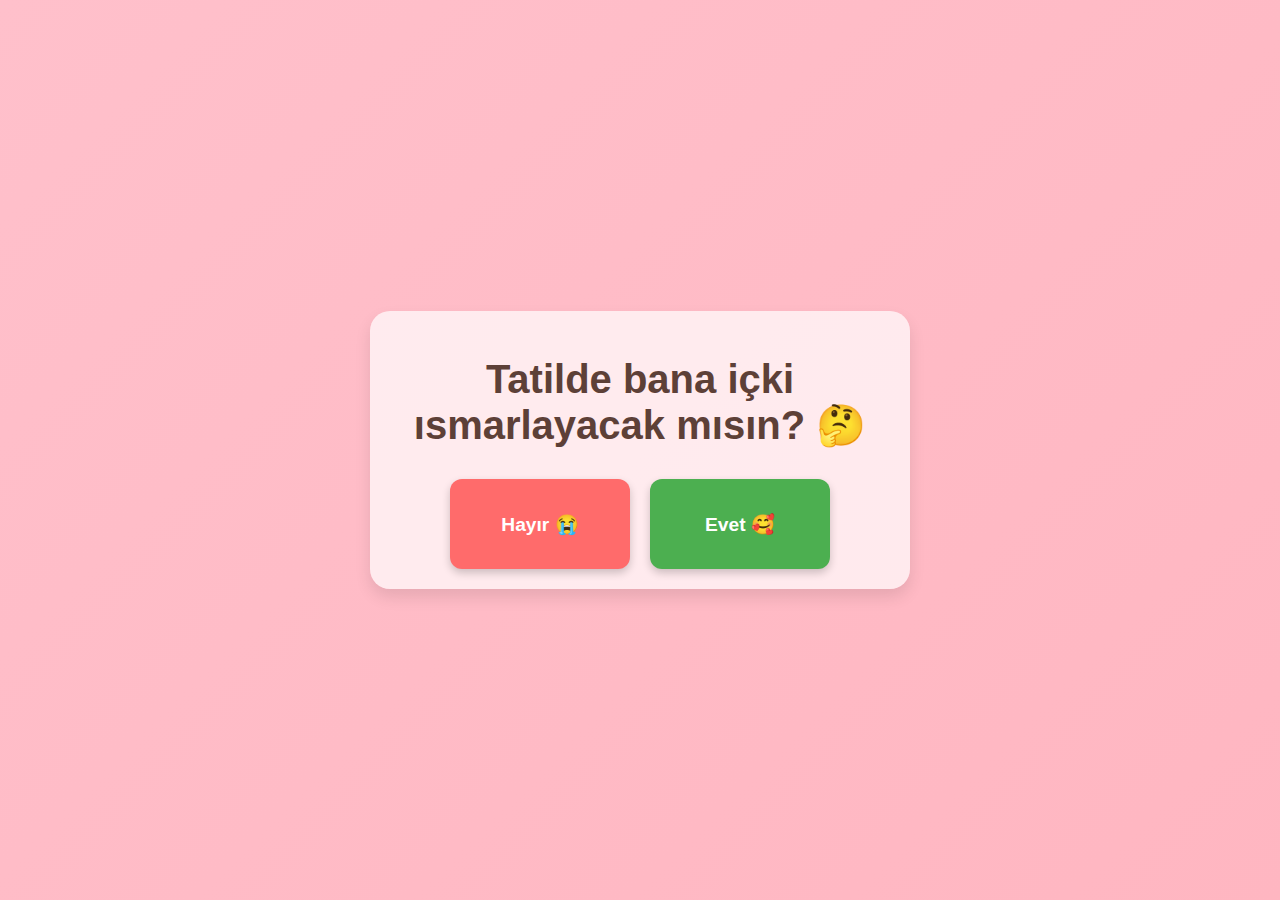
<file: index.html>
<!DOCTYPE html>
<html lang="tr">
<head>
    <meta charset="UTF-8">
    <meta name="viewport" content="width=device-width, initial-scale=1.0">
    <title>Sana Bir Sorum Var...</title>
    <link rel="stylesheet" href="style.css">
</head>
<body>

    <div class="container">
        <h1>Tatilde bana içki ısmarlayacak mısın? 🤔</h1>
        <div class="button-container">
            <div class="button" id="no-button">Hayır 😭</div>
            <a href="tebrikler.html" class="button" id="yes-button">Evet 🥰</a>
        </div>
    </div>

    <script>
        const noButton = document.getElementById('no-button');
        const yesButton = document.getElementById('yes-button');

        let yesButtonScale = 1;

        noButton.addEventListener('mouseover', () => {
            const viewportWidth = window.innerWidth;
            const viewportHeight = window.innerHeight;
            
            const buttonWidth = noButton.offsetWidth;
            const buttonHeight = noButton.offsetHeight;

            // Rastgele X ve Y pozisyonları hesaplıyoruz
            // Kutunun ekran dışına taşmaması için sınırlar belirlendi
            const randomX = Math.floor(Math.random() * (viewportWidth - buttonWidth));
            const randomY = Math.floor(Math.random() * (viewportHeight - buttonHeight));

            noButton.style.position = 'absolute';
            noButton.style.left = `${randomX}px`;
            noButton.style.top = `${randomY}px`;

            // "Evet" kutusunu daha hızlı büyütmek için çarpanı artırdık (örneğin %40)
            yesButtonScale += 0.4; 
            
            yesButton.style.transform = `scale(${yesButtonScale})`;
        });

        // Mobil cihazlarda da "Hayır" butonuna dokunulduğunda çalışması için
        noButton.addEventListener('touchstart', (e) => {
            e.preventDefault(); // Varsayılan dokunma davranışını engelle
            // mouseover ile aynı fonksiyonu çağırabiliriz
            noButton.dispatchEvent(new MouseEvent('mouseover'));
        });
    </script>

</body>
</html>
</file>
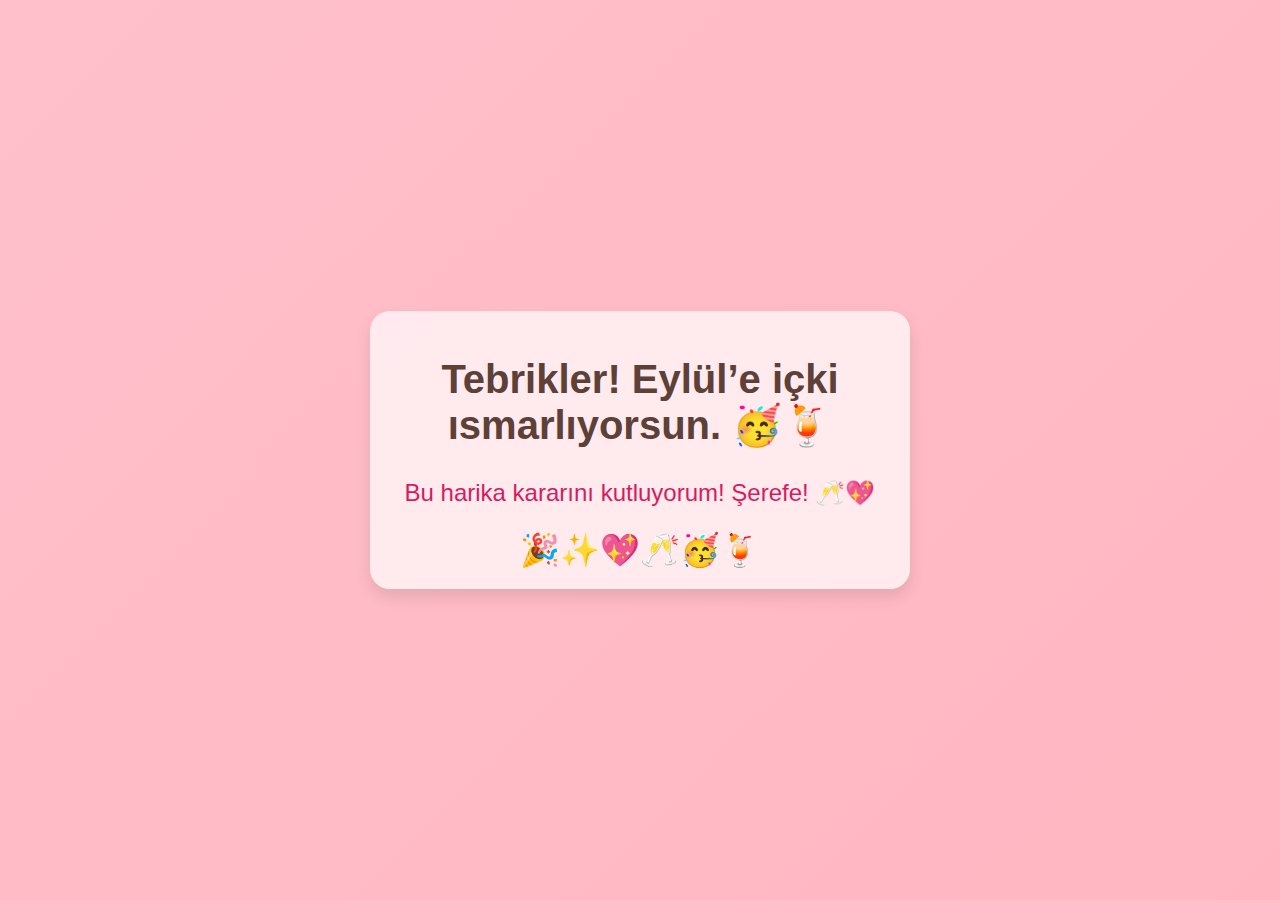
<file: tebrikler.html>
<!DOCTYPE html>
<html lang="tr">
<head>
    <meta charset="UTF-8">
    <meta name="viewport" content="width=device-width, initial-scale=1.0">
    <title>Harika Haber!</title>
    <link rel="stylesheet" href="style.css">
</head>
<body>

    <div class="container">
        <h1>Tebrikler! Eylül’e içki ısmarlıyorsun. 🥳🍹</h1>
        <p>Bu harika kararını kutluyorum! Şerefe! 🥂💖</p>
        <div class="emoji-rain">🎉✨💖🥂🥳🍹</div>
    </div>

</body>
</html>
</file>
<file: style.css>
/* Genel Sayfa Stilleri ve Tatlı/Pembe Tema */
body {
    font-family: 'Comic Sans MS', cursive, sans-serif;
    background: linear-gradient(135deg, #FFC0CB, #FFB6C1);
    color: #5D4037;
    display: flex;
    justify-content: center;
    align-items: center;
    min-height: 100vh; /* Tam ekran yüksekliği */
    margin: 0;
    overflow: hidden;
    padding: 10px; /* Kenarlardan biraz boşluk */
    box-sizing: border-box; /* Padding'in genişliğe dahil olmasını sağlar */
}

/* Ana İçerik Konteyneri */
.container {
    text-align: center;
    padding: 20px;
    background-color: rgba(255, 255, 255, 0.7);
    border-radius: 20px;
    box-shadow: 0 8px 16px rgba(0, 0, 0, 0.1);
    max-width: 90%; /* Konteynerin genişliğini sınırlayın */
    width: 500px; /* Maksimum genişlik */
}

/* Ana Başlık */
h1 {
    font-size: 2.5rem; /* rem birimi mobil uyumluluk için daha iyi */
    margin-bottom: 30px;
}

/* Tebrikler sayfasındaki paragraf */
p {
    font-size: 1.5rem;
    color: #D81B60;
}

/* Kutucukları (Button) yan yana getiren konteyner */
.button-container {
    display: flex;
    flex-wrap: wrap; /* Mobil'de alt alta geçebilir */
    justify-content: center;
    gap: 20px;
}

/* Genel Kutucuk (Button) Stilleri */
.button {
    padding: 15px 30px;
    border: none;
    border-radius: 12px;
    font-size: 1.2rem;
    font-weight: bold;
    color: white;
    cursor: pointer;
    box-shadow: 0 4px 8px rgba(0, 0, 0, 0.2);
    transition: transform 0.3s ease, top 0.3s ease, left 0.3s ease;
    text-decoration: none;
    display: inline-flex; /* İçeriği ortalamak için */
    align-items: center; /* Dikeyde ortala */
    justify-content: center; /* Yatayda ortala */
    min-width: 120px; /* Butonların minimum genişliği */
    height: 60px; /* Butonların sabit yüksekliği */
}

/* "Hayır" Kutusu */
#no-button {
    background-color: #FF6B6B;
}

/* "Evet" Kutusu */
#yes-button {
    background-color: #4CAF50;
}

/* Tebrikler sayfasındaki emoji alanı */
.emoji-rain {
    font-size: 2rem;
    margin-top: 20px;
}

/* Mobil Cihazlar İçin Medya Sorguları */
@media (max-width: 768px) {
    h1 {
        font-size: 1
</file>
